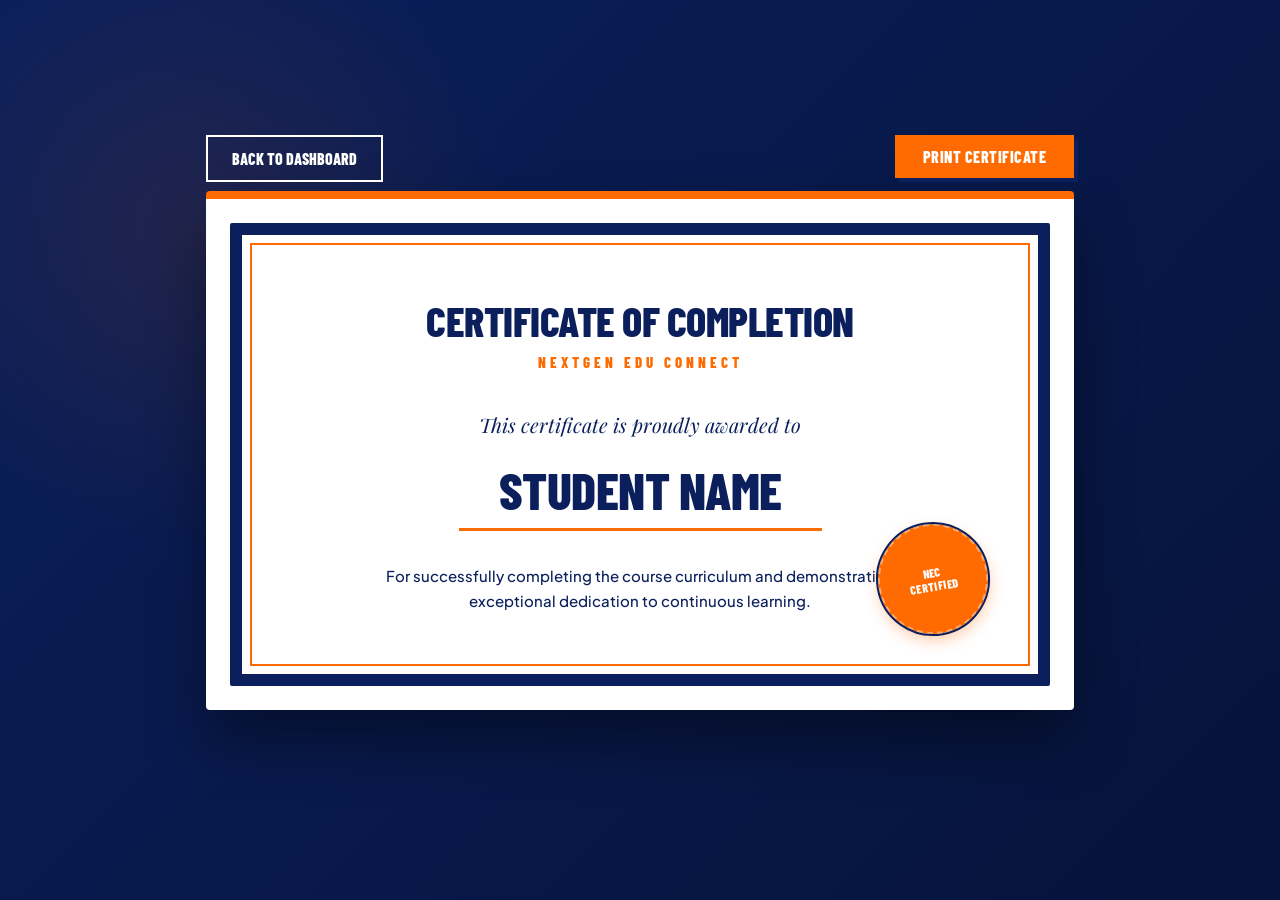
<file: certificate.html>
<!DOCTYPE html>
<html lang="en">
<head>
    <meta charset="UTF-8">
    <meta name="viewport" content="width=device-width, initial-scale=1.0">
    <title>Certificate - Nextgen Edu Connect</title>
    <link href="https://fonts.googleapis.com/css2?family=Barlow+Condensed:wght@700;800&family=Playfair+Display:ital,wght@0,600;0,700;1,600&family=Plus+Jakarta+Sans:wght@400;500;600;700&display=swap" rel="stylesheet">
    <style>
        :root {
            --primary: #FF6B00;
            --primary-hover: #E05E00;
            --secondary: #0A1F5C;
            --secondary-light: #152C73;
            --accent: #FF9A3C;
            --bg-light: #F8F9FF;
            --text-dark: #0A1F5C;
            --text-light: #FFFFFF;
        }

        * { 
            margin: 0; 
            padding: 0; 
            box-sizing: border-box; 
            scrollbar-width: none;
            -ms-overflow-style: none;
        }
        *::-webkit-scrollbar {
            display: none;
        }

        body { 
            font-family: 'Plus Jakarta Sans', sans-serif; 
            background: linear-gradient(135deg, var(--secondary) 0%, #06133A 100%); 
            display: flex; 
            justify-content: center; 
            align-items: center; 
            min-height: 100vh; 
            padding: 40px 20px;
            position: relative;
            overflow-x: hidden;
        }

        body::before {
            content: ''; position: absolute; top: -10%; left: -10%; width: 50vw; height: 50vw;
            background: radial-gradient(circle, rgba(255, 107, 0, 0.1) 0%, transparent 70%);
            pointer-events: none;
        }

        .certificate-wrapper { 
            background: #FFFFFF; 
            padding: 24px; 
            box-shadow: 0 30px 60px rgba(0, 0, 0, 0.4); 
            border-radius: 4px; 
            border-top: 8px solid var(--primary);
            position: relative;
            z-index: 10;
        }

        .certificate {
            width: 820px; 
            padding: 60px 50px; 
            text-align: center; 
            background: white;
            border: 12px solid var(--secondary); 
            position: relative;
            border-radius: 2px;
        }

        /* Inner border accent */
        .certificate::before {
            content: ''; 
            position: absolute; 
            top: 8px; 
            left: 8px; 
            right: 8px; 
            bottom: 8px;
            border: 2px solid var(--primary); 
            pointer-events: none;
        }

        .cert-header { 
            font-family: 'Barlow Condensed', sans-serif; 
            font-weight: 800;
            font-size: 42px; 
            color: var(--secondary); 
            margin-bottom: 8px; 
            letter-spacing: -0.5px;
            text-transform: uppercase;
        }

        .cert-subheader { 
            font-family: 'Barlow Condensed', sans-serif;
            font-size: 15px; 
            color: var(--primary); 
            font-weight: 800;
            text-transform: uppercase; 
            letter-spacing: 4px; 
            margin-bottom: 40px; 
        }

        .cert-awarded-to { 
            font-family: 'Playfair Display', serif; 
            font-size: 20px; 
            font-style: italic; 
            color: var(--text-dark); 
            margin-bottom: 20px; 
        }

        .student-name { 
            font-family: 'Barlow Condensed', sans-serif; 
            font-size: 52px; 
            color: var(--secondary); 
            margin: 0 auto 32px; 
            font-weight: 800; 
            border-bottom: 3px solid var(--primary); 
            display: inline-block; 
            padding: 0 40px 8px; 
            text-transform: uppercase;
            letter-spacing: -0.5px;
        }

        .cert-footer { 
            font-size: 15px; 
            color: var(--text-dark); 
            font-weight: 500; 
            max-width: 540px; 
            margin: 0 auto; 
            line-height: 1.7; 
        }

        .badge-cert { 
            position: absolute; 
            bottom: 40px; 
            right: 50px; 
            width: 110px; 
            height: 110px; 
            background: var(--primary); 
            border-radius: 50%; 
            display: flex; 
            justify-content: center; 
            align-items: center; 
            color: white; 
            font-weight: 800; 
            font-size: 12px;
            font-family: 'Barlow Condensed', sans-serif; 
            text-transform: uppercase;
            letter-spacing: 0.5px;
            box-shadow: 0 6px 15px rgba(255, 107, 0, 0.35); 
            text-align: center;
            border: 2px dashed rgba(255,255,255,0.4);
            transform: rotate(-10deg);
        }

        .badge-cert::after { 
            content: ''; 
            position: absolute; 
            top: -4px; 
            left: -4px; 
            right: -4px; 
            bottom: -4px; 
            border: 2px solid var(--secondary); 
            border-radius: 50%; 
        }

        .print-btn { 
            position: absolute; 
            top: -64px; 
            right: 0; 
            padding: 12px 28px; 
            background: var(--primary); 
            color: white; 
            border: none; 
            cursor: pointer; 
            font-family: 'Barlow Condensed', sans-serif; 
            font-weight: 800; 
            font-size: 16px; 
            text-transform: uppercase;
            letter-spacing: 0.5px;
            box-shadow: 4px 4px 0px var(--secondary); 
            transition: all 0.25s ease; 
        }

        .print-btn:hover { 
            background-color: var(--primary-hover);
            transform: translate(-2px, -2px); 
            box-shadow: 6px 6px 0px var(--secondary); 
        }
        
        .print-btn:active {
            transform: translate(0, 0);
            box-shadow: 4px 4px 0px var(--secondary);
        }

        .back-btn {
            position: absolute;
            top: -64px;
            left: 0;
            padding: 12px 24px;
            background: transparent;
            color: white;
            border: 2px solid white;
            cursor: pointer;
            font-family: 'Barlow Condensed', sans-serif;
            font-weight: 800;
            font-size: 16px;
            text-transform: uppercase;
            transition: all 0.25s ease;
        }

        .back-btn:hover {
            background-color: white;
            color: var(--secondary);
        }

        @media print { 
            body { background: white; padding: 0; } 
            .certificate-wrapper { box-shadow: none; padding: 0; border-top: none; } 
            .print-btn, .back-btn { display: none; } 
        }

        @media (max-width: 900px) {
            .certificate {
                width: 100%;
                max-width: 820px;
                padding: 40px 20px;
            }
            .cert-header { font-size: 32px; }
            .student-name { font-size: 36px; padding: 0 20px 4px; }
            .badge-cert { display: none; }
        }
    </style>
</head>
<body>
    <div class="certificate-wrapper">
        <button class="back-btn" onclick="window.location.href='dashboard.html'">Back to Dashboard</button>
        <button class="print-btn" onclick="window.print()">Print Certificate</button>
        <div class="certificate">
            <div class="cert-header">Certificate of Completion</div>
            <div class="cert-subheader">Nextgen Edu Connect</div>
            <div class="cert-awarded-to">This certificate is proudly awarded to</div>
            <h1 id="studentName" class="student-name">Student Name</h1>
            <div class="cert-footer">For successfully completing the course curriculum and demonstrating exceptional dedication to continuous learning.</div>
            <div class="badge-cert">NEC<br>CERTIFIED</div>
        </div>
    </div>
    <script>
        document.getElementById("studentName").innerHTML = localStorage.getItem("user") || "Student Name";
    </script>
</body>
</html>
</file>
